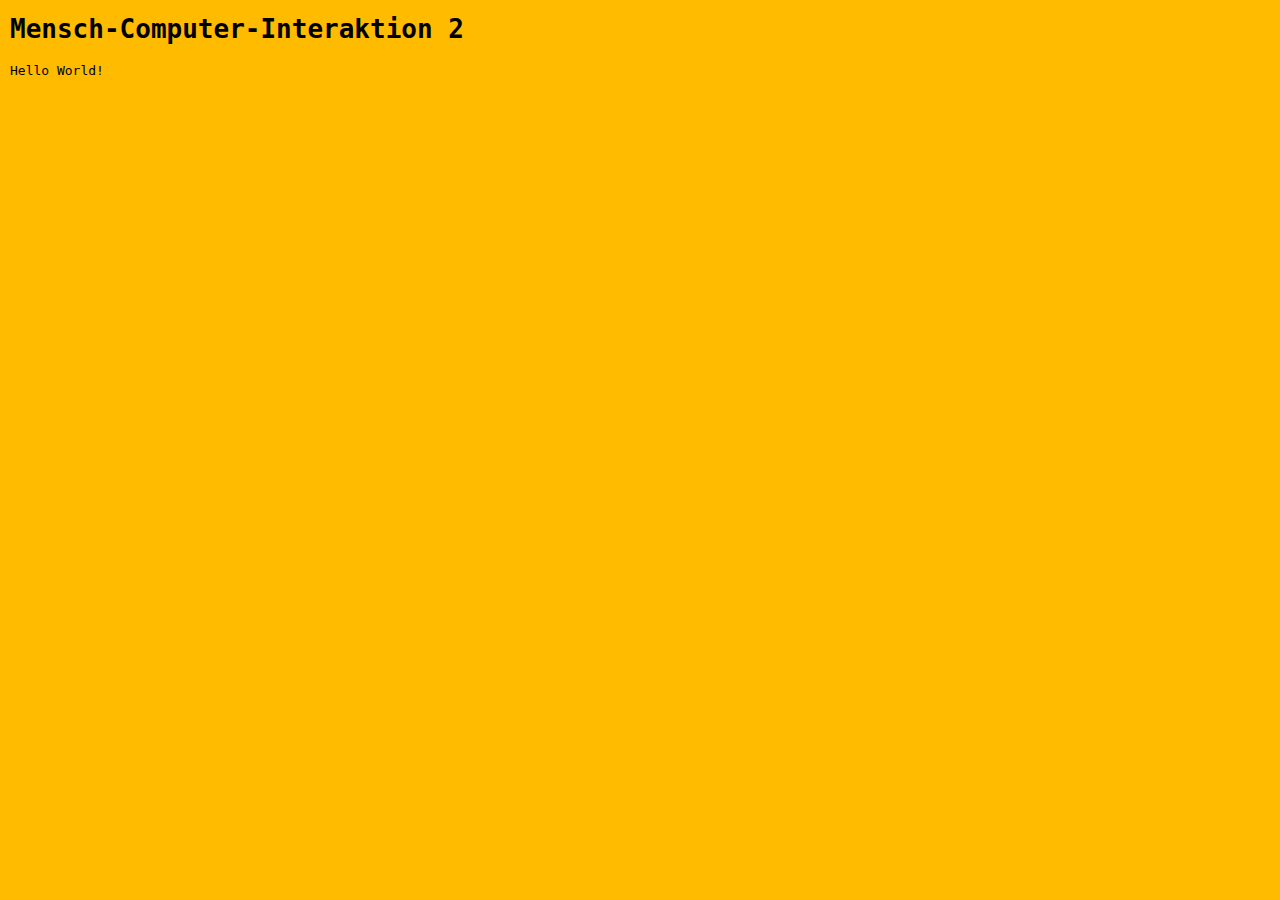
<file: 01_JavaScript_Basics/index.html>
﻿<!DOCTYPE html>
<html lang="en">

<head>
    <meta charset="utf-8">
    <meta name="viewport" content="width=device-width, initial-scale=1">
    <link rel="shortcut icon" href="favicon.ico" />
    <script type="module" src='main_js.mjs'></script>
    <title>JavaScript Beispiele</title>
    <link rel="stylesheet" href="css/style.css">
</head>

<body>
    <h1 class="test">
        Mensch-Computer-Interaktion 2
    </h1>
    Hello World!
</body>

</html>
</file>
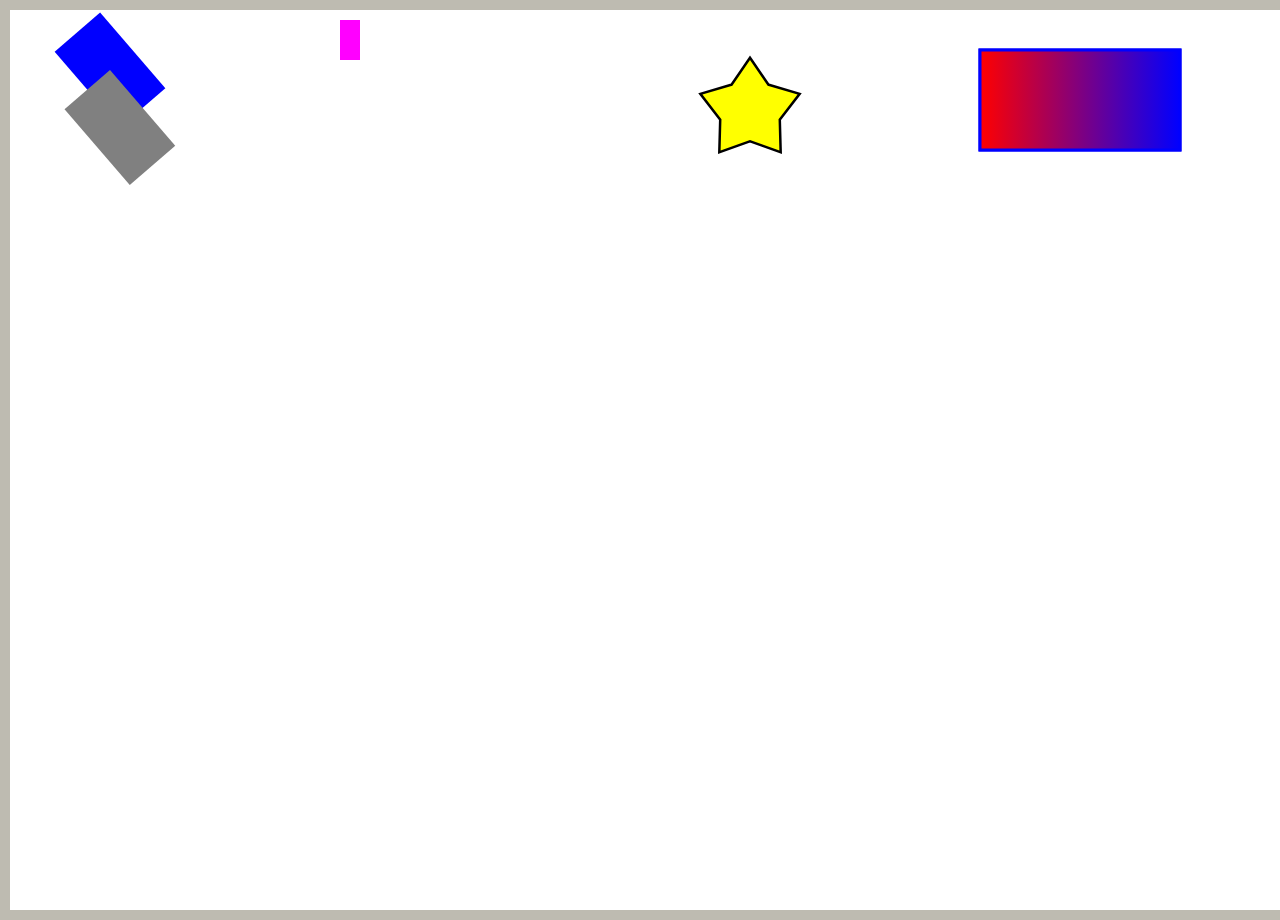
<file: 02_JavaScript_Canvas/index.html>
﻿<!DOCTYPE html>
<html lang="en">

<head>
    <meta charset="utf-8">
    <meta name="viewport" content="width=device-width, initial-scale=1">
    <link rel="shortcut icon" href="favicon.ico" />
    <script type="module" src='main_js.mjs'></script>
    <title>JavaScript Canvas</title>
    <link rel="stylesheet" href="css/style.css">
</head>

<body>
    <canvas id="canvas_id" width="600" height="400">
        Kein Canvas.
    </canvas>
</body>

</html>
</file>
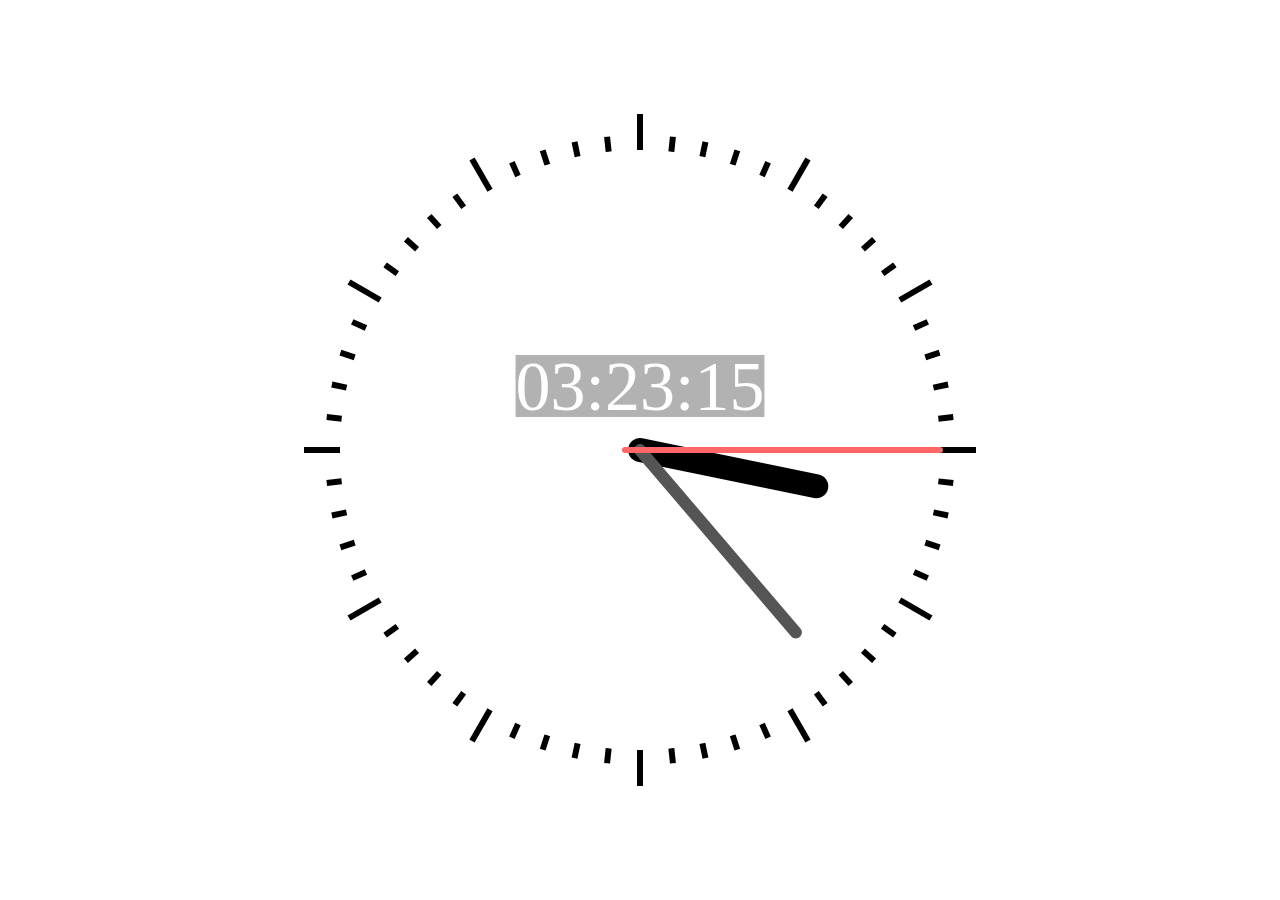
<file: 04_JavaScript_Canvas_Clock/index.html>
﻿<!DOCTYPE html>
<html lang="en">

<head>
    <meta charset="utf-8">
    <meta name="viewport" content="width=device-width, initial-scale=1">
    <link rel="shortcut icon" href="favicon.ico" />
    <script type="module" src='main_js.mjs'></script>
    <title>Canvas Clock</title>
    <link rel="stylesheet" href="css/style.css">
</head>

<body>
    <canvas id="canvas_id" width="600" height="400">
        Kein Canvas.
    </canvas>
</body>

</html>
</file>
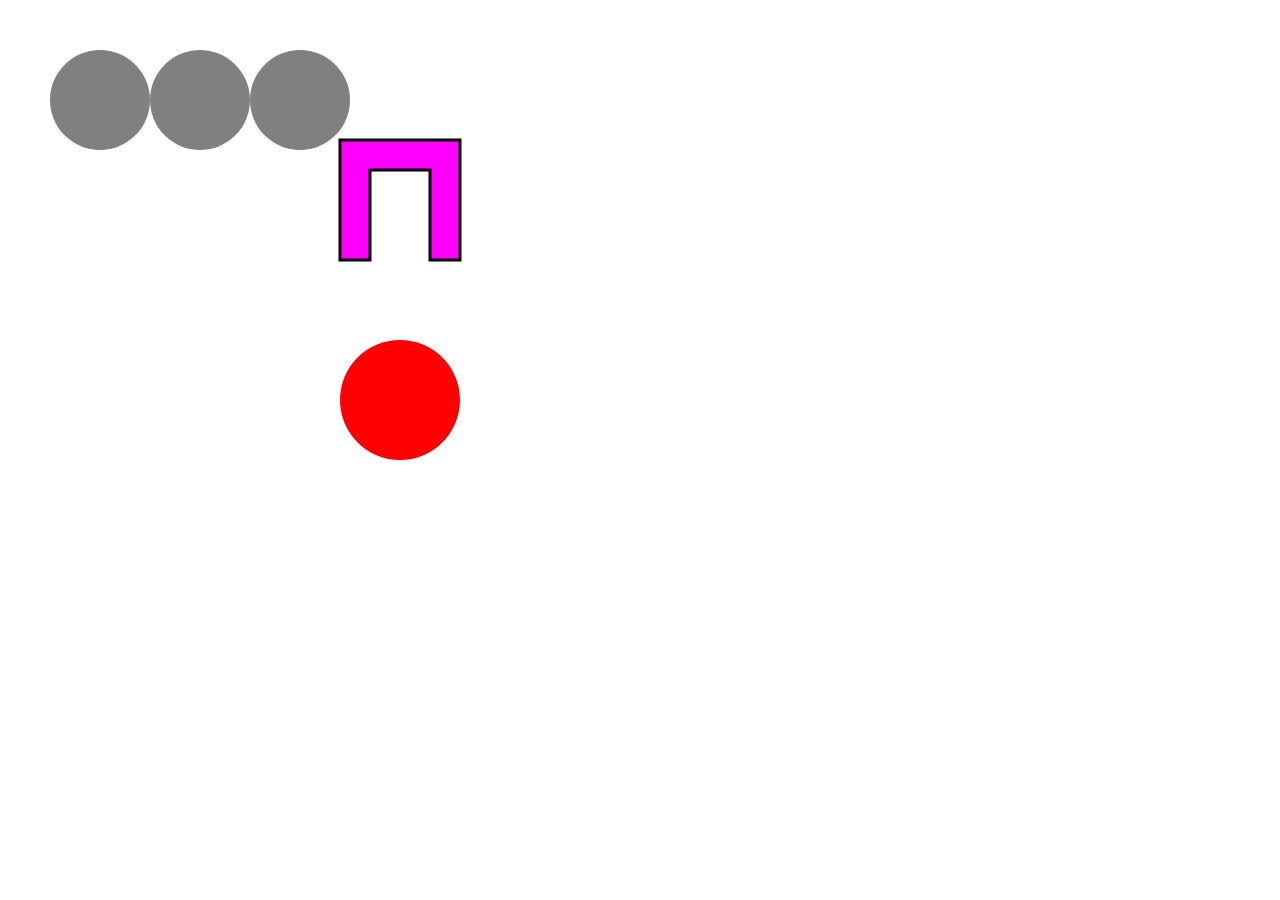
<file: 06_Grab/index.html>
﻿<!DOCTYPE html>
<html lang="en">

<head>
    <meta charset="utf-8">
    <meta name="viewport" content="width=device-width, initial-scale=1">
    <link rel="shortcut icon" href="favicon.ico" />
    <script type="module" src='main_js.mjs'></script>
    <title>Grab</title>
    <link rel="stylesheet" href="css/style.css">
</head>

<body>
    <canvas id="canvas_id" width="600" height="400">
        Kein Canvas.
    </canvas>
</body>

</html>
</file>
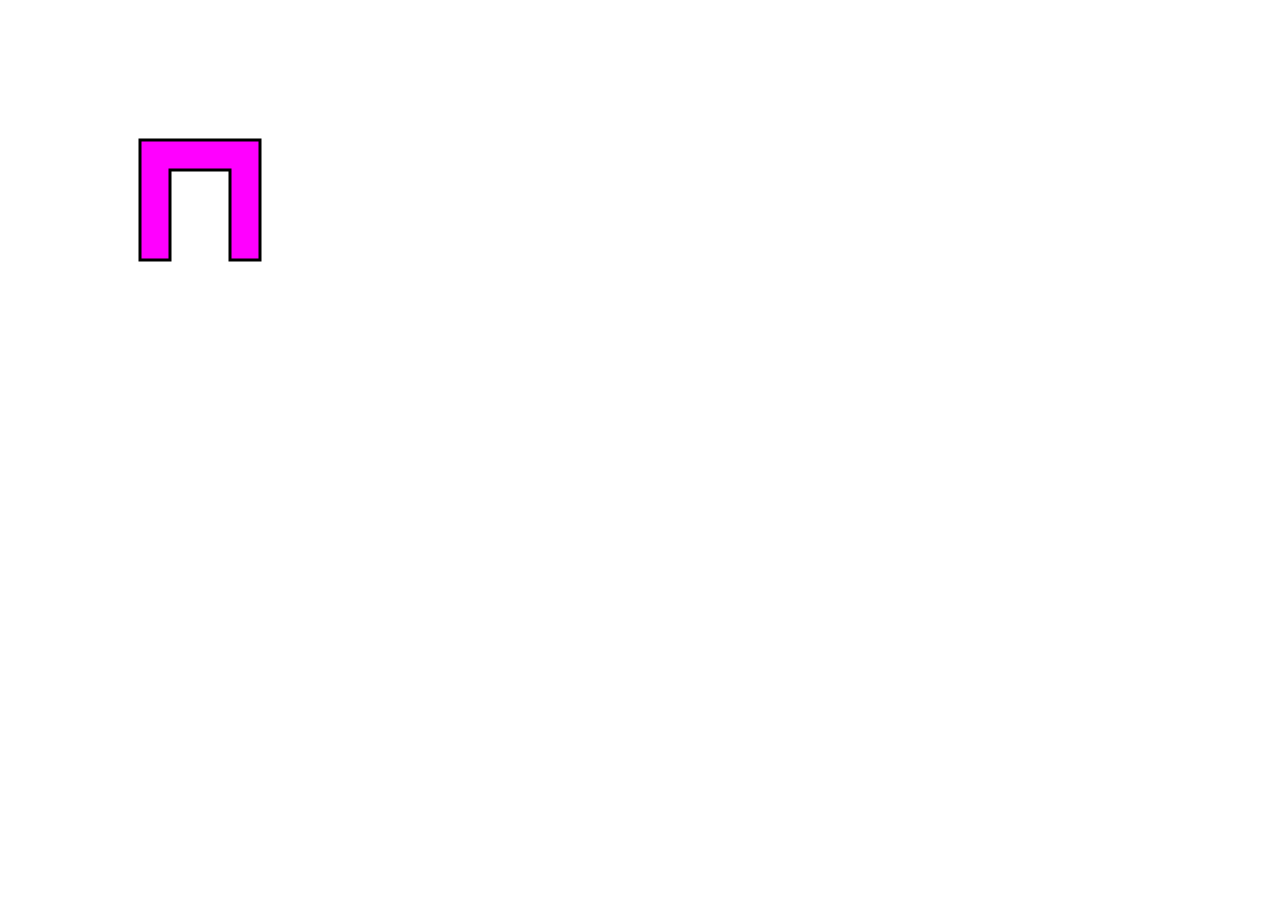
<file: 06_Grab_two_Fingers/index.html>
﻿<!DOCTYPE html>
<html lang="en">

<head>
    <meta charset="utf-8">
    <meta name="viewport" content="width=device-width, initial-scale=1">
    <link rel="shortcut icon" href="favicon.ico" />
    <script type="module" src='main_js.mjs'></script>
    <title>Grab with Two</title>
    <link rel="stylesheet" href="css/style.css">
</head>

<body>
    <canvas id="canvas_id" width="600" height="400">
        Kein Canvas.
    </canvas>
</body>

</html>
</file>
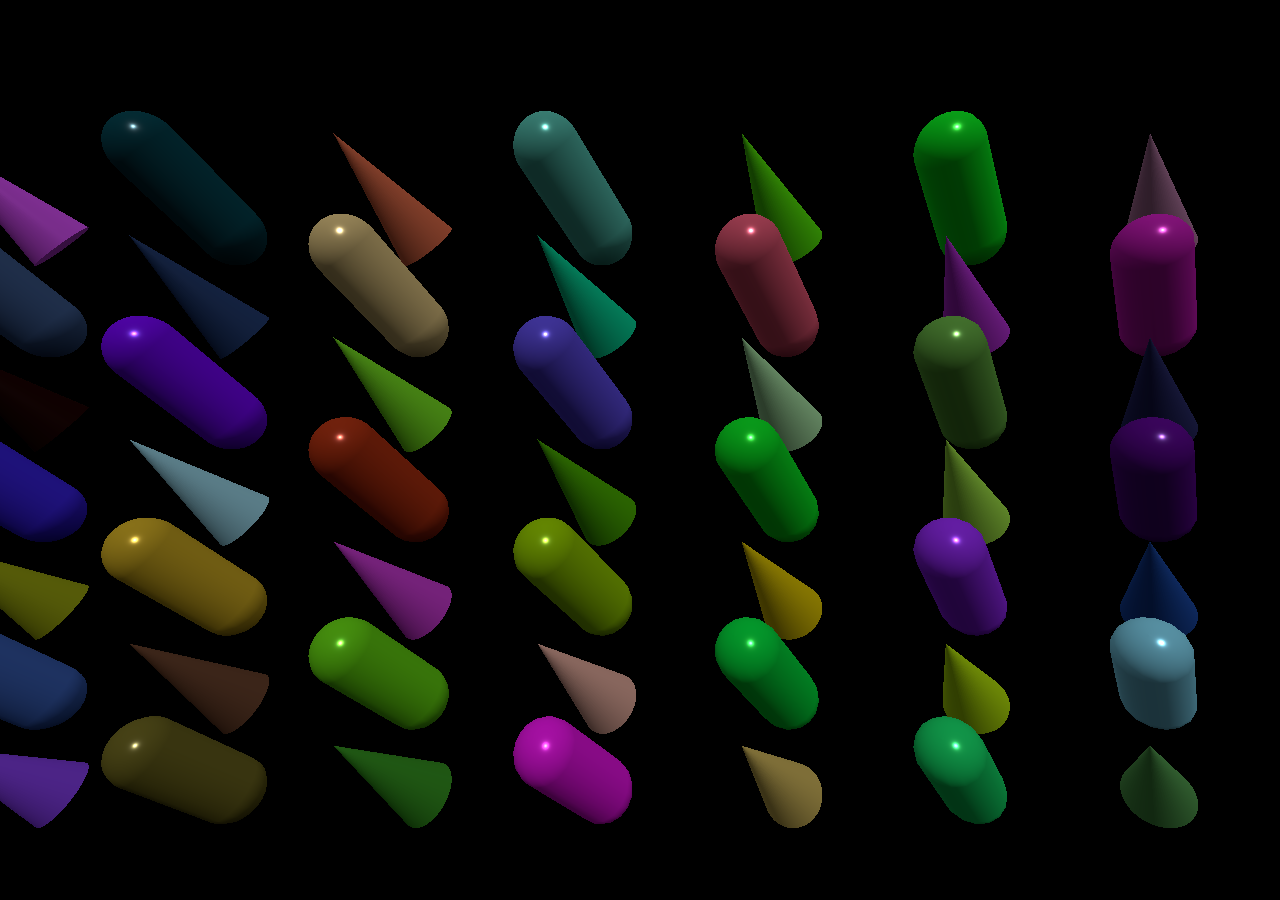
<file: 10_ThreeJS_Intro/index.html>
<!DOCTYPE html>
<html lang="en">

<head>
    <link rel="shortcut icon" href="favicon.ico" />
    <title>Vorlesung zu Three.js</title>
    <meta charset="utf-8">
    <meta name="viewport" content="width=device-width, initial-scale=1.0, user-scalable=no">
    <link type="text/css" rel="stylesheet" href="style.css">
</head>

<body>
    <script type="module" src="app.mjs"></script>
</body>

</html>
</file>
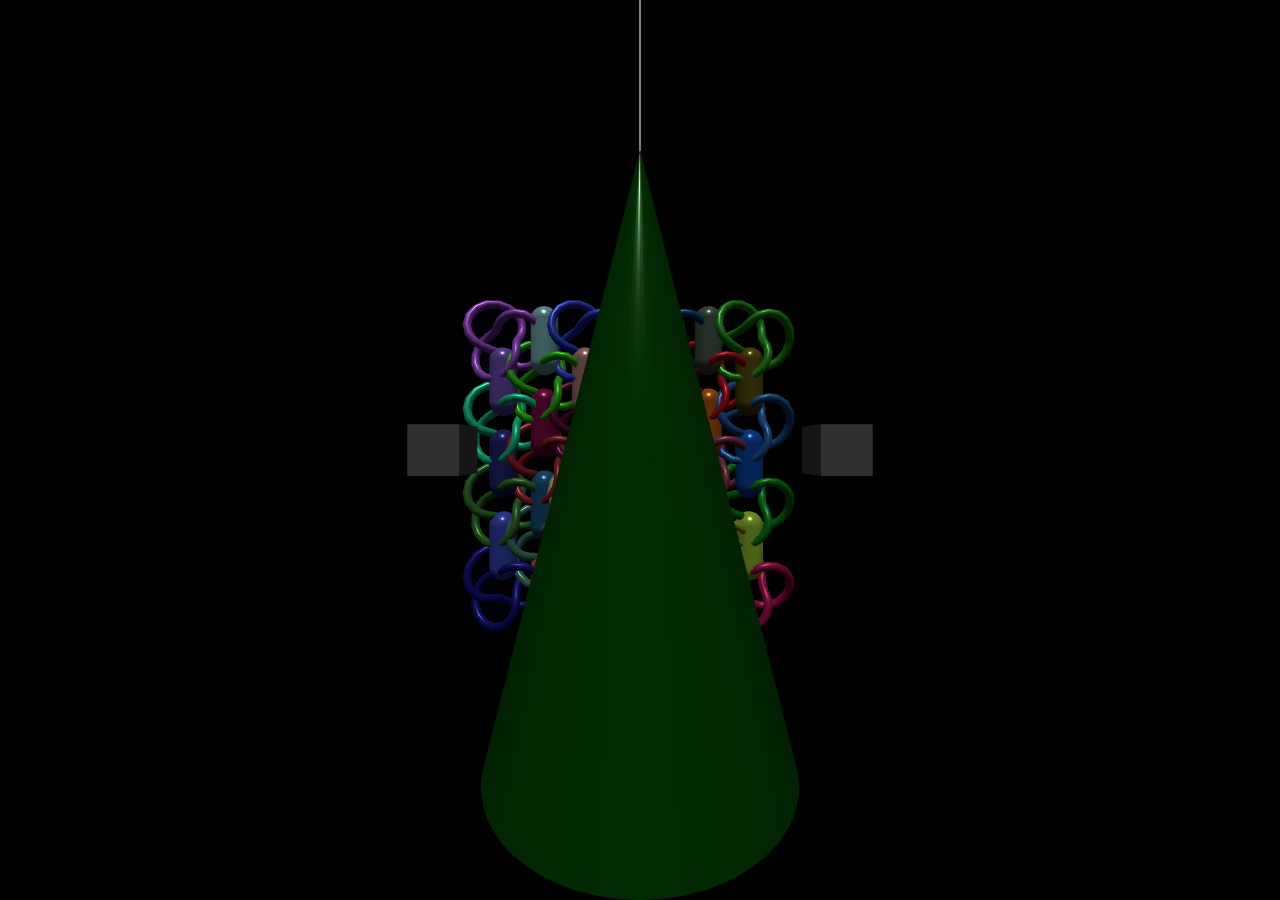
<file: 12_ThreeJS_Grabbing/index.html>
<!DOCTYPE html>
<html lang="en">

<head>
    <link rel="shortcut icon" href="favicon.ico" />
    <title>Three.js Grabbing</title>
    <meta charset="utf-8">
    <meta name="viewport" content="width=device-width, initial-scale=1.0, user-scalable=no">
    <link type="text/css" rel="stylesheet" href="style.css">
</head>

<body>
    <script type="module" src="app.mjs"></script>
</body>

</html>
</file>
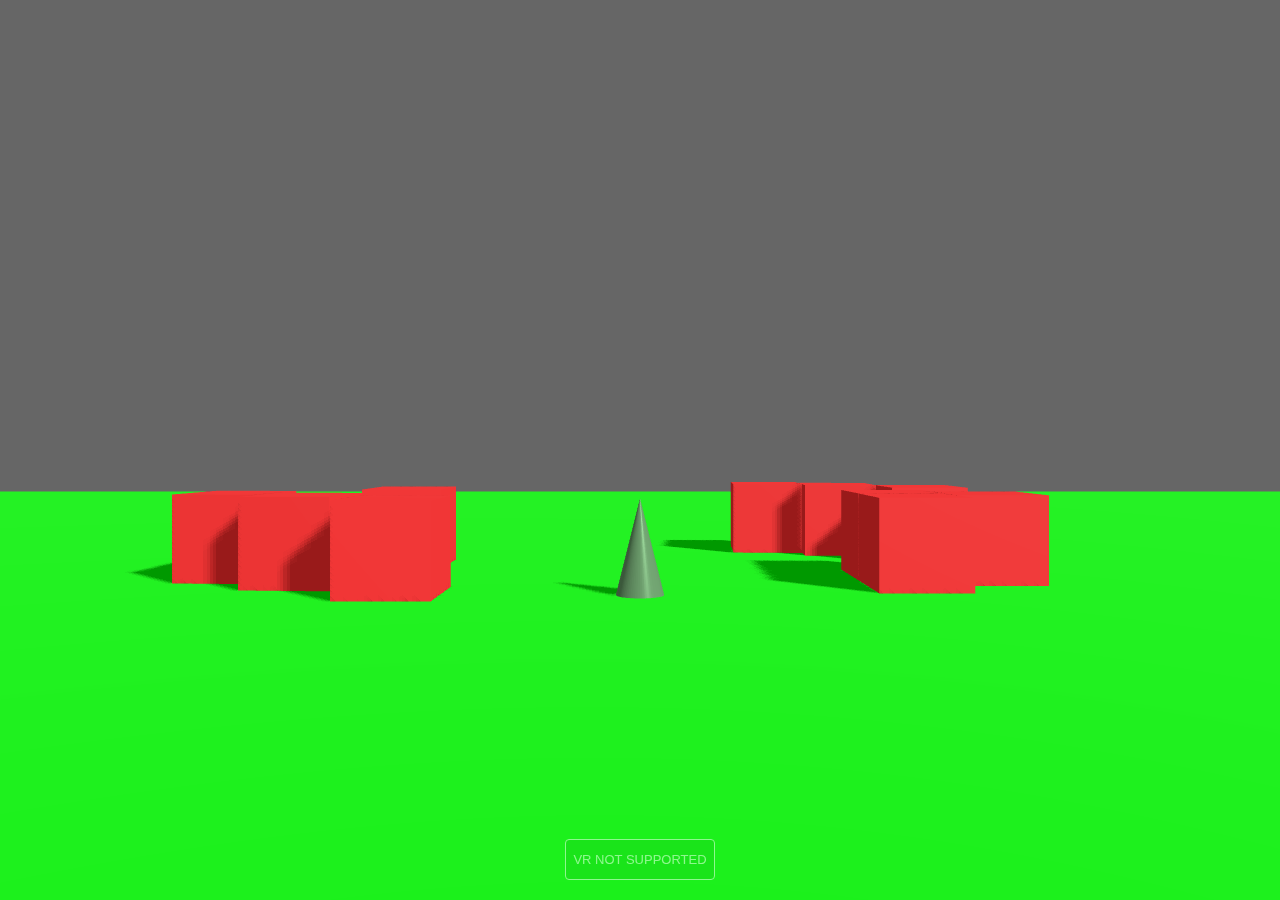
<file: 13_ThreeJS_Physik_VR/index.html>
<!DOCTYPE html>
<html lang="en">

<head>
    <link rel="shortcut icon" href="favicon.ico" />
    <title>3D Physics mit VR</title>
    <meta charset="utf-8">
    <meta name="viewport" content="width=device-width, initial-scale=1.0, user-scalable=no">
    <link type="text/css" rel="stylesheet" href="style.css">
</head>

<body>
    <script type="importmap">
        { "imports": {
            "three": "../99_Lib/three.module.min.js",
            "three/addons/": "../99_Lib/jsm/"
        } }
      </script>



    <script src="../99_Lib/jsm/libs/ammo.wasm.js"></script>
    <script type="module" src="app.mjs"></script>
</body>

</html>
</file>
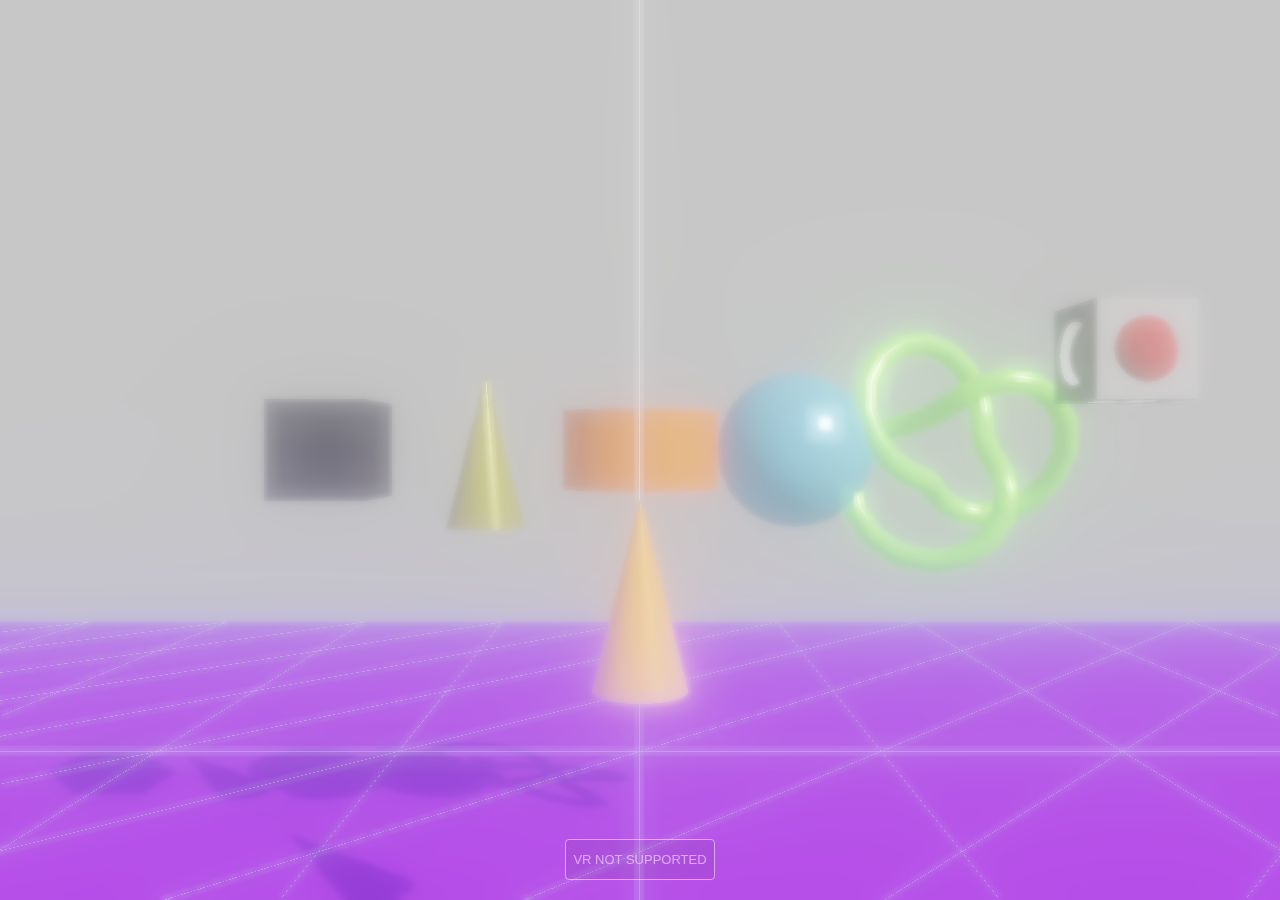
<file: 14_ThreeJS_Navigation/index.html>
<!DOCTYPE html>
<html lang="en">

<head>
    <link rel="shortcut icon" href="favicon.ico" />
    <title>Three.js: Ray</title>
    <meta charset="utf-8">
    <meta name="viewport" content="width=device-width, initial-scale=1.0, user-scalable=no">
    <link type="text/css" rel="stylesheet" href="style.css">
</head>

<body>
    <script type="importmap">
        { "imports": {
            "three": "../99_Lib/three.module.min.js",
            "three/addons/": "../99_Lib/jsm/"
        } }
      </script>

    <script type="module" src="app.mjs"></script>
</body>

</html>
</file>
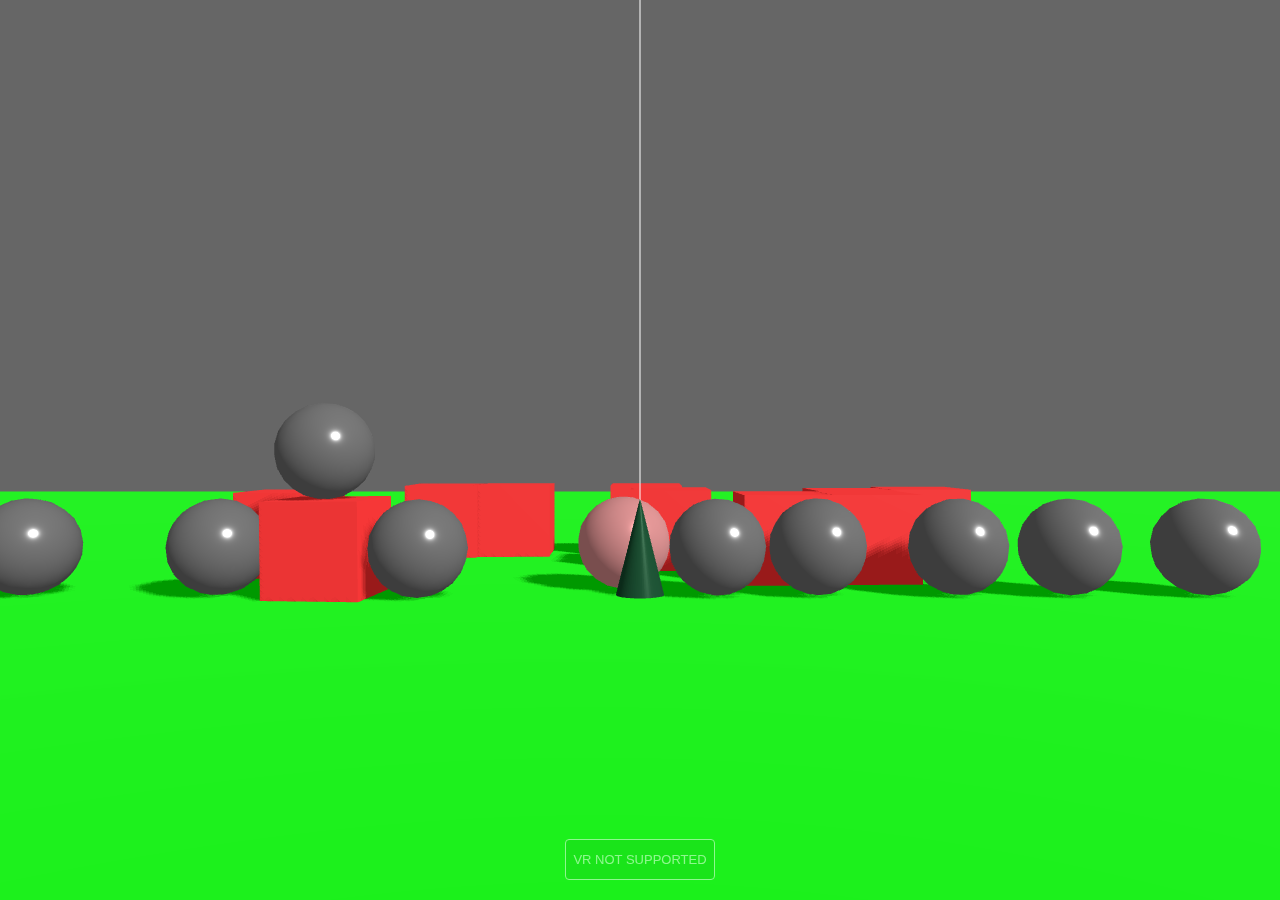
<file: 15_ThreeJS_Grabbing_Physics/index.html>
<!DOCTYPE html>
<html lang="en">

<head>
    <link rel="shortcut icon" href="favicon.ico" />
    <title>Three.js Physics Grabbing</title>
    <meta charset="utf-8">
    <meta name="viewport" content="width=device-width, initial-scale=1.0, user-scalable=no">
    <link type="text/css" rel="stylesheet" href="style.css">
</head>

<body>
    <script type="importmap">
        { "imports": {
            "three": "../99_Lib/three.module.min.js",
            "three/addons/": "../99_Lib/jsm/"
        } }
      </script>
    <script src="../99_Lib/jsm/libs/ammo.wasm.js"></script>
    <script type="module" src="app.mjs"></script>
</body>

</html>
</file>
<file: 01_JavaScript_Basics/css/style.css>
body {
	margin: 10px;
	background-color: #ffbb00;
	color: #000;
	font-family: Monospace;
	font-size: 13px;
	line-height: 24px;
}

canvas {
	display: block;
}
</file>
<file: 02_JavaScript_Canvas/css/style.css>
body {
	margin: 10px;
	background-color: #bebbb1;
	color: #000;
	font-family: Monospace;
	font-size: 13px;
	line-height: 24px;
}

canvas {
	display: block;
	background-color: #ffffff;
}
</file>
<file: 04_JavaScript_Canvas_Clock/css/style.css>
body {
	margin: 0px;
	background-color: #bebbb1;
	color: #000;
	font-family: Monospace;
	font-size: 13px;
	line-height: 24px;
}

canvas {
	display: block;
	background-color: #ffffff;
}
</file>
<file: 06_Grab/css/style.css>
body {
	margin: 0px;
	background-color: #bebbb1;
	color: #000;
	font-family: Monospace;
	font-size: 13px;
	line-height: 24px;
}

canvas {
	display: block;
	background-color: #ffffff;
}
</file>
<file: 06_Grab_two_Fingers/css/style.css>
body {
	margin: 0px;
	background-color: #bebbb1;
	color: #000;
	font-family: Monospace;
	font-size: 13px;
	line-height: 24px;
}

canvas {
	display: block;
	background-color: #ffffff;
}
</file>
<file: 10_ThreeJS_Intro/style.css>
body {
	margin: 0;
	background-color: #000;
	color: #fff;
	font-family: Monospace;
	font-size: 13px;
	line-height: 24px;
}

a {
	color: #ff0;
	text-decoration: none;
}

a:hover {
	text-decoration: underline;
}

button {
	cursor: pointer;
	text-transform: uppercase;
}

canvas {
	display: block;
}

#info {
	position: absolute;
	top: 0px;
	width: 100%;
	padding: 10px;
	box-sizing: border-box;
	text-align: center;
	z-index: 1; /* TODO Solve this in HTML */
}

.dg.ac {
	z-index: 2 !important; /* TODO Solve this in HTML */
}
</file>
<file: 12_ThreeJS_Grabbing/style.css>
body {
	margin: 0;
	background-color: #000;
	color: #fff;
	font-family: Monospace;
	font-size: 13px;
	line-height: 24px;
}

a {
	color: #ff0;
	text-decoration: none;
}

a:hover {
	text-decoration: underline;
}

button {
	cursor: pointer;
	text-transform: uppercase;
}

canvas {
	display: block;
}

#info {
	position: absolute;
	top: 0px;
	width: 100%;
	padding: 10px;
	box-sizing: border-box;
	text-align: center;
	z-index: 1; /* TODO Solve this in HTML */
}

.dg.ac {
	z-index: 2 !important; /* TODO Solve this in HTML */
}
</file>
<file: 13_ThreeJS_Physik_VR/style.css>
body {
	margin: 0;
	background-color: #000;
	color: #fff;
	font-family: Monospace;
	font-size: 13px;
	line-height: 24px;
}

a {
	color: #ff0;
	text-decoration: none;
}

a:hover {
	text-decoration: underline;
}

button {
	cursor: pointer;
	text-transform: uppercase;
}

canvas {
	display: block;
}

#info {
	position: absolute;
	top: 0px;
	width: 100%;
	padding: 10px;
	box-sizing: border-box;
	text-align: center;
	z-index: 1; /* TODO Solve this in HTML */
}

.dg.ac {
	z-index: 2 !important; /* TODO Solve this in HTML */
}
</file>
<file: 14_ThreeJS_Navigation/style.css>
body {
	margin: 0;
	background-color: #000;
	color: #fff;
	font-family: Monospace;
	font-size: 13px;
	line-height: 24px;
}

a {
	color: #ff0;
	text-decoration: none;
}

a:hover {
	text-decoration: underline;
}

button {
	cursor: pointer;
	text-transform: uppercase;
}

canvas {
	display: block;
}

#info {
	position: absolute;
	top: 0px;
	width: 100%;
	padding: 10px;
	box-sizing: border-box;
	text-align: center;
	z-index: 1; /* TODO Solve this in HTML */
}

.dg.ac {
	z-index: 2 !important; /* TODO Solve this in HTML */
}
</file>
<file: 15_ThreeJS_Grabbing_Physics/style.css>
body {
	margin: 0;
	background-color: #000;
	color: #fff;
	font-family: Monospace;
	font-size: 13px;
	line-height: 24px;
}

a {
	color: #ff0;
	text-decoration: none;
}

a:hover {
	text-decoration: underline;
}

button {
	cursor: pointer;
	text-transform: uppercase;
}

canvas {
	display: block;
}

#info {
	position: absolute;
	top: 0px;
	width: 100%;
	padding: 10px;
	box-sizing: border-box;
	text-align: center;
	z-index: 1; /* TODO Solve this in HTML */
}

.dg.ac {
	z-index: 2 !important; /* TODO Solve this in HTML */
}
</file>
